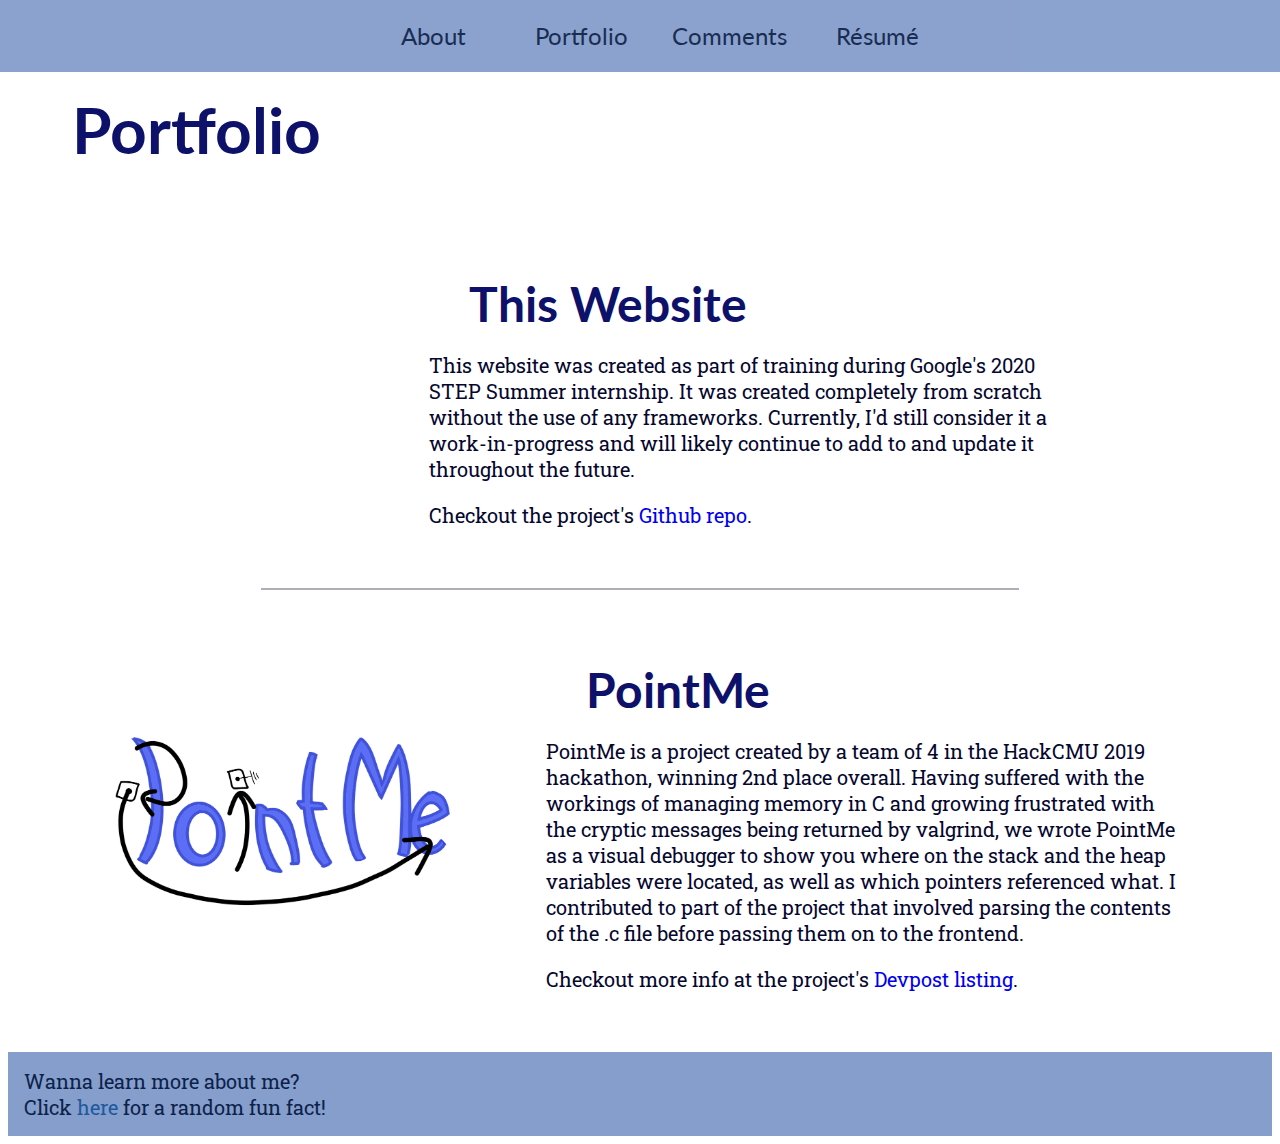
<file: portfolio/src/main/webapp/portfolio.html>
<!DOCTYPE html>
<html>

  <head>
    <meta charset="UTF-8">
    <meta name="viewport" content="width=device-width, initial-scale=1.0">
    <meta name="description" content="My Portfolio">
    <title>Keiffer Acoba | Portfolio</title>
    <link rel="stylesheet" href="style.css">
    <link rel="stylesheet" href="https://fonts.googleapis.com/css?family=Lato:bold|Roboto+Slab">
  </head>

  <body>
    <!-- Portfolio title header -->
    <h1 class="header">Portfolio</h1>

    <!-- Navbar -->
    <nav>
      <ul>
        <li><a href="index.html">About</a></li>
        <li><a href="#" id="here">Portfolio</a></li>
        <li><a href="comments.html" id="here">Comments</a></li>
        <li><a href="resume.pdf" target="_blank">Résumé</a></li>
      </ul>
    </nav>

    <!-- This website -->
    <section class="two-columns">
      <div class="left">
        <!-- TODO (Issue #24): Use SLURP logo when one is created. -->
      </div>
      <div class="right">
        <h4 class="section-title">This Website</h3>
        <p>
          This website was created as part of training during Google's 2020
          STEP Summer internship. It was created completely from scratch
          without the use of any frameworks. Currently, I'd still consider
          it a work-in-progress and will likely continue to add to and update
          it throughout the future.
        </p>
        <p>
          Checkout the project's 
          <a href="https://github.com/keiffer01/step">Github repo</a>.
        </p>
      </div>
    </section>

    <hr>

    <!-- PointMe -->
    <section class="two-columns">
      <div class="left">
        <img src="images/pointme.png" alt="PointMe Logo">
      </div>
      <div class="right">
        <h4 class="section-title">PointMe</h3>
        <p>
          PointMe is a project created by a team of 4 in the HackCMU 2019
          hackathon, winning 2nd place overall. Having suffered with the
          workings of managing memory in C and growing frustrated with the
          cryptic messages being returned by valgrind, we wrote PointMe as a
          visual debugger to show you where on the stack and the heap variables
          were located, as well as which pointers referenced what. I contributed
          to part of the project that involved parsing the contents of the .c
          file before passing them on to the frontend.
        </p>
        <p>
          Checkout more info at the project's
          <a href="https://devpost.com/software/pointme-7im4b0">Devpost listing</a>.
        </p>
      </div>
    </section>

    <!-- Footer -->
    <footer>
      <div id="facts">Wanna learn more about me?</div>
      <div id="generate-fact">Click <button onclick="getRandomFact()">here</button> for a random fun fact!</div>
    </footer>
  </body>

  <!-- Import script.js -->
  <script src="script.js"></script>

</html>
</file>
<file: portfolio/src/main/webapp/style.css>
/* Top margin for navbar and off-white background */
body {
  padding-top: 40px;
}

/* Navbar styling */
nav {
  background-color: #859ecc;
  left: 0;
  opacity: 95%;
  overflow: hidden;
  position: fixed;
  top: 0;
  width: 100%;
  z-index: 1;
}

/* Sets up list of links to be centered in the navbar */
nav ul {
  height: 3em;
  list-style: none;
  margin: 0 auto;
  width: 600px;
}

nav li {
  float: left;
}

/* Style navbar links */
nav a {
  color: #0d224a;
  display: block;
  font-family: 'Lato', serif;
  font-size: 24px;
  height: 3em;
  line-height: 3em;
  margin-left: -2px;
  text-align: center;
  text-decoration: none;
  width: 150px;
}

nav a:hover {
  background: #0d224a;
  color: #859ecc;
}

/* About page intro styling */
.intro {
  align-items: center;
  color: #0d1169;
  display: flex;
  font-family: 'Lato', serif;
  font-weight: bold;
  height: 100vh;
  justify-content: center;
  text-align: center;
  width: 100%;
}

.intro div {
  display: inline-block;
  text-align: left;
  vertical-align: middle;
}

/* Animations for the intro*/
@keyframes fade-in-top {
  from {bottom: 25px; opacity: 0;}
  to {bottom: 0; opacity: 100%;}
}

@keyframes fade-in-bottom {
  0% {opacity: 0;}
  66% {opacity: 0; top: 25px;}
  100% {opacity: 100%; top: 0;}
}

/* Fine-tune each section of the intro */
#hi {
  font-size: 48px;
  line-height: 5%;
  position: relative;
  animation: fade-in-top 1s ease;
}

#name {
  font-size: 96px;
  line-height: 15%;
  position: relative;
  animation: fade-in-top 1s ease;
}

#blurb {
  font-size: 24px;
  color: #4b4d6b;
  position: relative;
  animation: fade-in-bottom 3s ease;
}

.two-columns {
  align-items: center;
  display: flex;
  justify-content: space-evenly;
  margin-bottom: 40px;
}

/* Left columns should have an image */
.two-columns div.left {
  text-align: center;
  vertical-align: middle;
}

/* Right columns should have text description */
.two-columns div.right {
  flex-basis: 50%;
  text-align: left;
}

/* If the browser window is small, make the columns stack on top of each other and
 * add margins to right columns and header
 */
@media only screen and (max-width: 900px) {
  .two-columns {
    flex-direction: column;
  }
  .right {
    margin: 40px 10vw;
  }
  .header {
    margin-bottom: 40px;
  }
}

img {
  max-width: 100%;
  width: 350px;
}

/* Make image of me rounded and add shadow */
#me {
  border-radius: 50%;
  box-shadow: -5px 10px 10px #232529;
}

/* General text styling using Google fonts */
.header {
  color: #0d1169;
  font-family: 'Lato', serif;
  font-size: 64px;
  font-weight: bold;
  margin-left: 5vw;
}

.section-title {
  color: #0d1169;
  font-family: 'Lato', serif;
  font-size: 48px;
  margin-bottom: 20px;
  padding-left: 40px;
}

p {
  color: #05072e;
  font-family: "Roboto Slab", serif;
  font-size: 20px;
}

p a {
  text-decoration: none;
}

hr {
  border: 0;
  background-color: #adaeb8;
  color: #adaeb8;
  height: 2px;
  width: 60%;
}

/* Styling for social media links using Ionicons */
ul.links {
  list-style-type: none;
  margin-top: 20px;
  padding: 0;
}

ul.links li {
  display: inline-block;
}

ul.links ion-icon {
  color: #0d2e54;
  font-size: 48px;
}

ul.links ion-icon:hover {
  color: #2f73c2;
}

footer {
  background-color: #859ecc;
  color: #0d224a;
  font-family: 'Roboto Slab', serif;
  font-size: 20px;
  padding: 16px;
}

footer button {
  background-color: inherit;
  border: none;
  color: #1e5a9e;
  cursor: pointer;
  font-family: inherit;
  font-size: inherit;
  margin: 0;
  outline: none;
  padding: 0;
}

.hidden {
  display: none;
}

#map {
  height: 600px;
  width: 600px;
}
</file>
